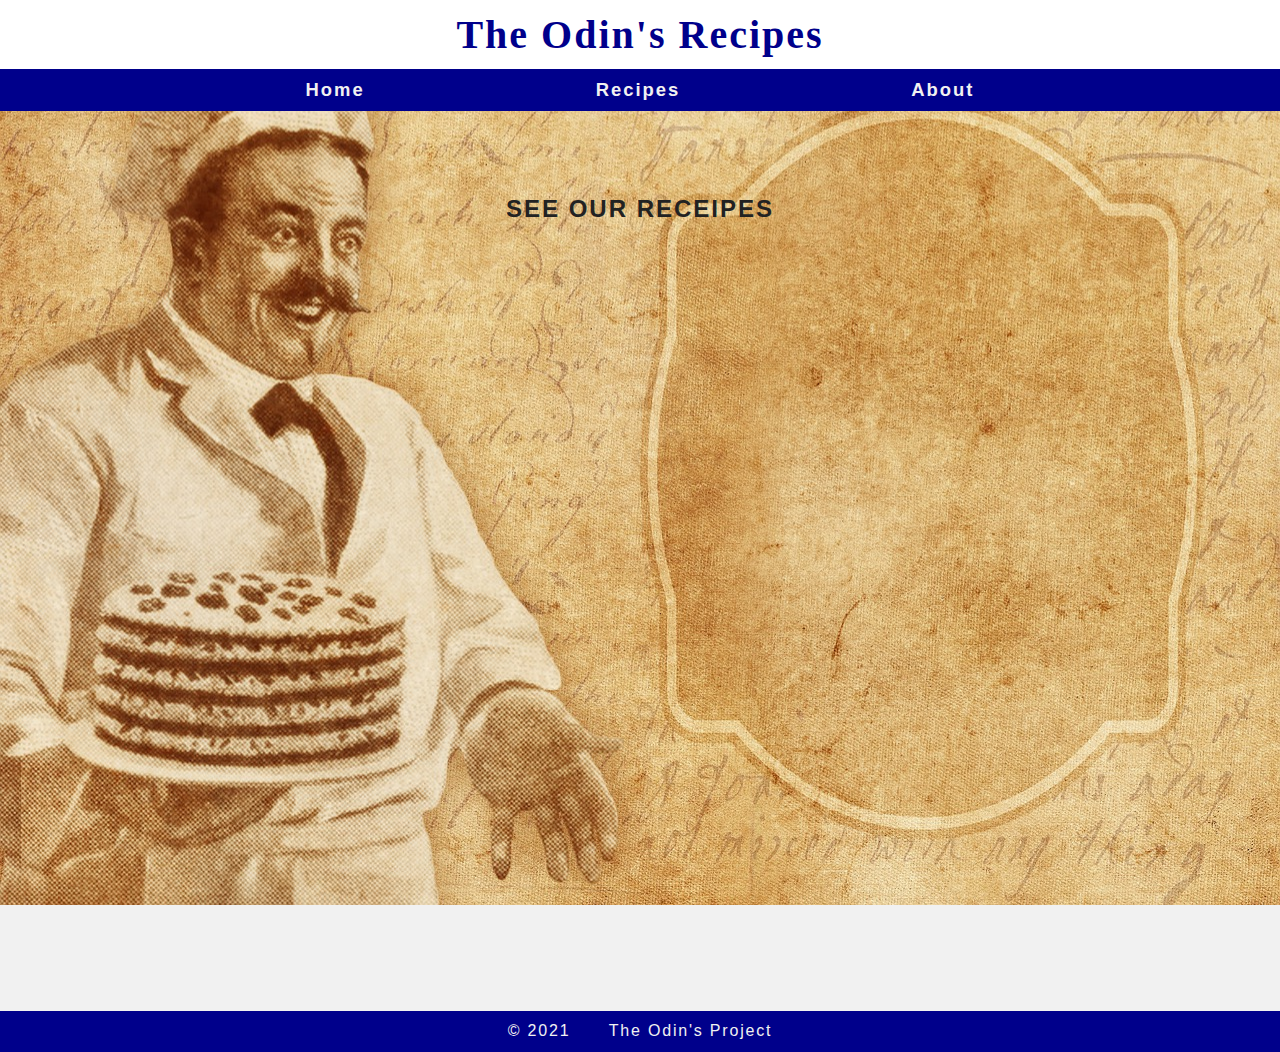
<file: index.html>
<!DOCTYPE html>
<html lang="en">
  <head>
    <meta charset="UTF-8" />
    <meta http-equiv="X-UA-Compatible" content="IE=edge" />
    <meta name="viewport" content="width=device-width, initial-scale=1.0" />
    <title>Home</title>
    <link rel="stylesheet" href="./styles.css" />
  </head>
  <body>
    <header>
      <h1>The Odin's Recipes</h1>
      <nav class="nav">
        <ul class="navLinks">
          <li><a href="#">home</a></li>
          <li><a href="./receipes.html">recipes</a></li>
          <li><a href="./about.html">about</a></li>
        </ul>
      </nav>
    </header>
    <main class="home">
      <div class="container">
        <a href="./receipes.html">see our receipes</a>
      </div>
    </main>
    <footer>
      <p>&COPY; 2021</p>
      <p>
        <a href="https://www.theodinproject.com" target="_blank"
          >The Odin's Project</a
        >
      </p>
    </footer>
  </body>
</html>
</file>
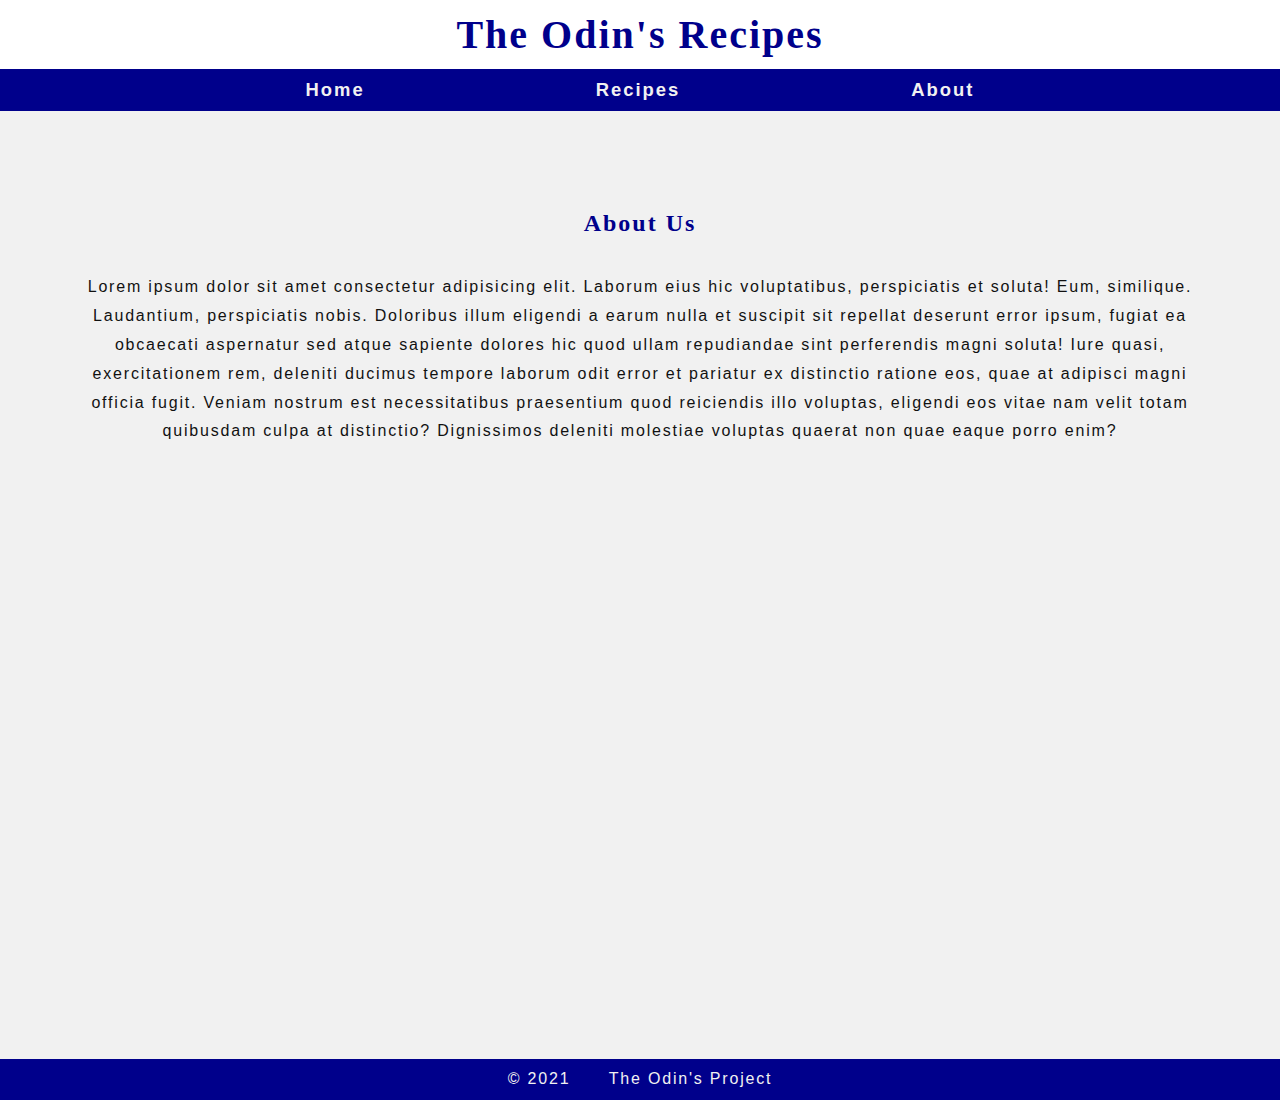
<file: about.html>
<!DOCTYPE html>
<html lang="en">
  <head>
    <meta charset="UTF-8" />
    <meta http-equiv="X-UA-Compatible" content="IE=edge" />
    <meta name="viewport" content="width=device-width, initial-scale=1.0" />
    <title>About Us</title>
    <link rel="stylesheet" href="./styles.css" />
  </head>
  <body>
    <header>
      <h1>The Odin's Recipes</h1>
      <nav class="nav">
        <ul class="navLinks">
          <li><a href="./index.html">home</a></li>
          <li><a href="./receipes.html">recipes</a></li>
          <li><a href="#">about</a></li>
        </ul>
      </nav>
    </header>
    <main>
      <div class="container about">
        <h2>about us</h2>
        <p>
          Lorem ipsum dolor sit amet consectetur adipisicing elit. Laborum eius
          hic voluptatibus, perspiciatis et soluta! Eum, similique. Laudantium,
          perspiciatis nobis. Doloribus illum eligendi a earum nulla et suscipit
          sit repellat deserunt error ipsum, fugiat ea obcaecati aspernatur sed
          atque sapiente dolores hic quod ullam repudiandae sint perferendis
          magni soluta! Iure quasi, exercitationem rem, deleniti ducimus tempore
          laborum odit error et pariatur ex distinctio ratione eos, quae at
          adipisci magni officia fugit. Veniam nostrum est necessitatibus
          praesentium quod reiciendis illo voluptas, eligendi eos vitae nam
          velit totam quibusdam culpa at distinctio? Dignissimos deleniti
          molestiae voluptas quaerat non quae eaque porro enim?
        </p>
      </div>
    </main>
    <footer>
      <p>&COPY; 2021</p>
      <p>
        <a href="https://www.theodinproject.com" target="_blank"
          >The Odin's Project</a
        >
      </p>
    </footer>
  </body>
</html>
</file>
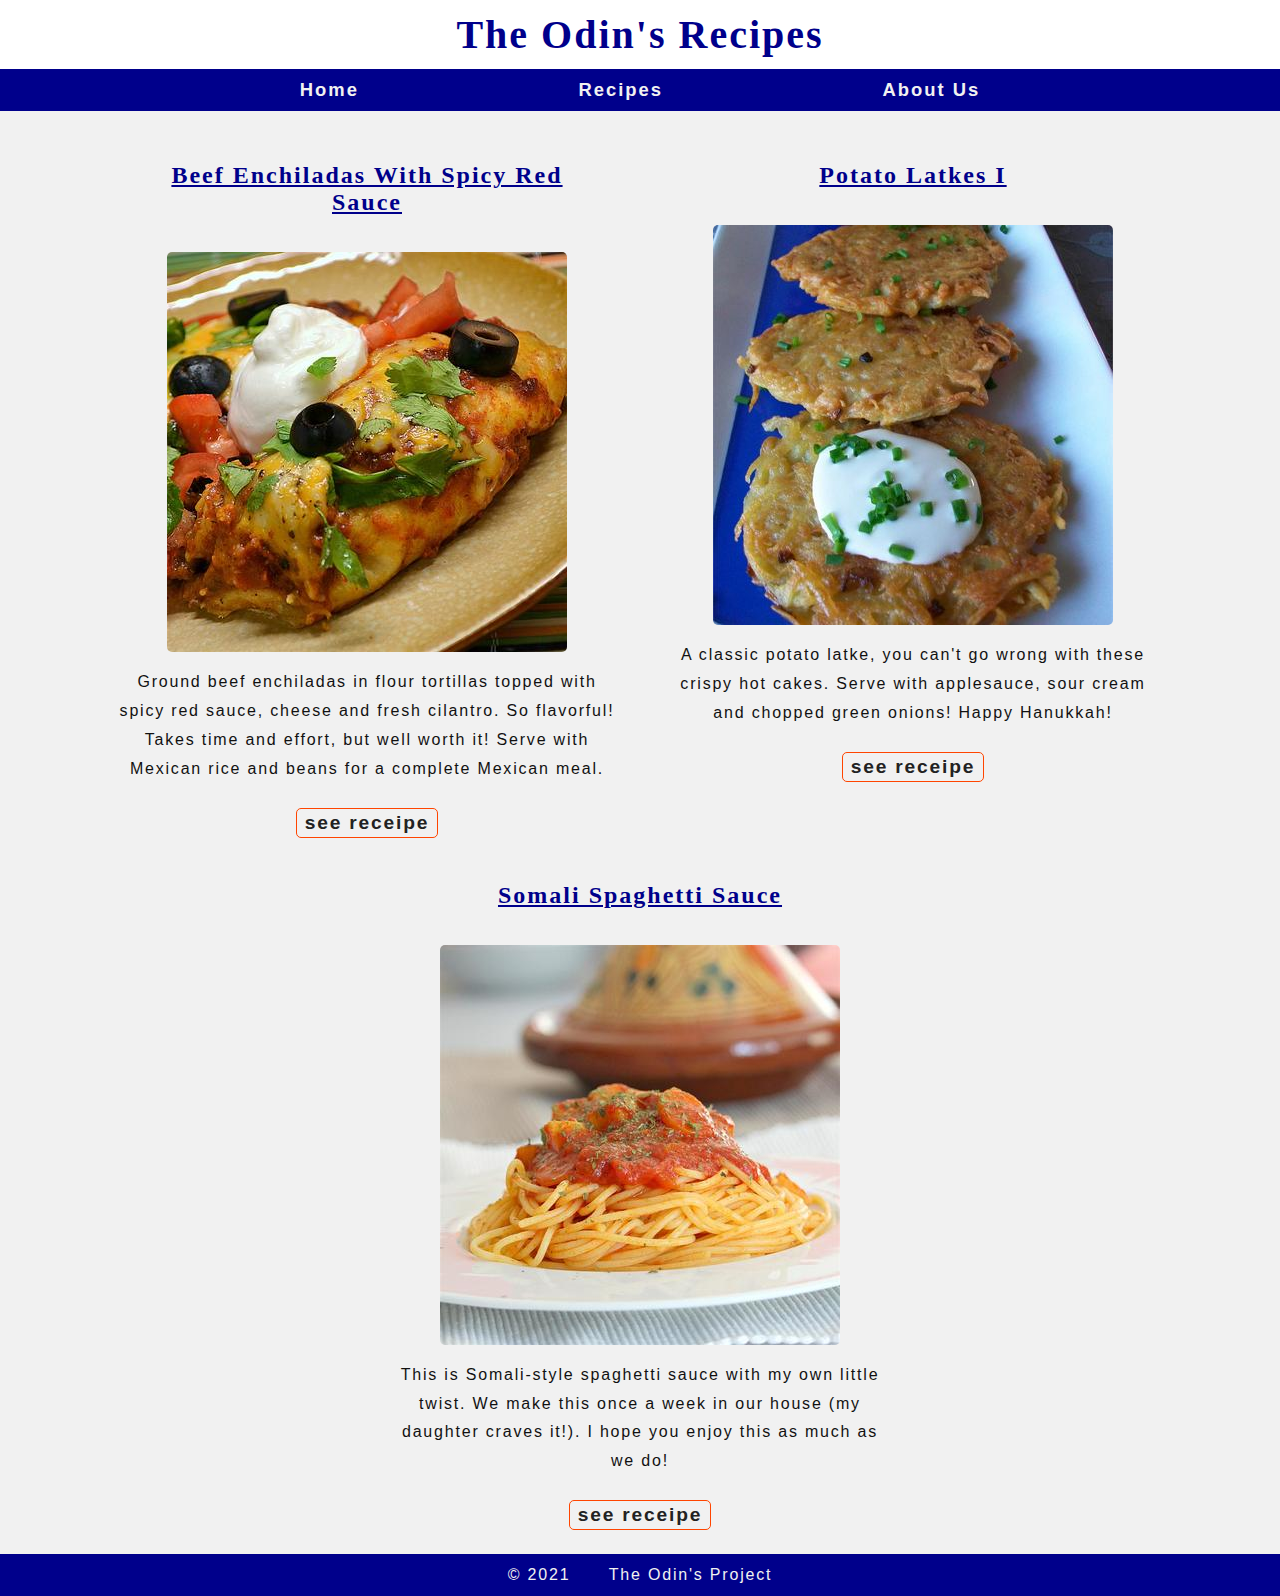
<file: receipes.html>
<!DOCTYPE html>
<html lang="en">
  <head>
    <meta charset="UTF-8" />
    <meta http-equiv="X-UA-Compatible" content="IE=edge" />
    <meta name="viewport" content="width=device-width, initial-scale=1.0" />
    <title>Receips</title>
    <link rel="stylesheet" href="./styles.css" />
  </head>
  <body>
    <header>
      <h1>The Odin's Recipes</h1>
      <nav class="nav">
        <ul class="navLinks">
          <li><a href="./index.html">home</a></li>
          <li><a href="#">recipes</a></li>
          <li><a href="./about.html">about us</a></li>
        </ul>
      </nav>
    </header>
    <main>
      <div class="container flex">
        <div class="receipe">
          <a href="./recipes/recipe1.html"
            ><h2>Beef Enchiladas with Spicy Red Sauce</h2></a
          >
          <img
            src="./recipes/recipe1.jpeg"
            alt="Beef Enchiladas with Spicy Red Sauce"
          />
          <p>
            Ground beef enchiladas in flour tortillas topped with spicy red
            sauce, cheese and fresh cilantro. So flavorful! Takes time and
            effort, but well worth it! Serve with Mexican rice and beans for a
            complete Mexican meal.
          </p>
          <a class="btn" href="./recipes/recipe1.html">see receipe</a>
        </div>
        <div class="receipe">
          <a href="./recipes/recipe2.html"><h2>Potato Latkes I</h2></a>
          <img src="./recipes/recipe2.jpeg" alt="Potato Latkes I" />
          <p>
            A classic potato latke, you can't go wrong with these crispy hot
            cakes. Serve with applesauce, sour cream and chopped green onions!
            Happy Hanukkah!
          </p>
          <a class="btn" href="./recipes/recipe2.html">see receipe</a>
        </div>
        <div class="receipe">
          <a href="./recipes/recipe3.html"><h2>Somali Spaghetti Sauce</h2></a>
          <img src="./recipes/recipe3.jpeg" alt="Somali Spaghetti Sauce" />
          <p>
            This is Somali-style spaghetti sauce with my own little twist. We
            make this once a week in our house (my daughter craves it!). I hope
            you enjoy this as much as we do!
          </p>
          <a class="btn" href="./recipes/recipe3.html">see receipe</a>
        </div>
      </div>
    </main>
    <footer>
      <p>&COPY; 2021</p>
      <p>
        <a href="https://www.theodinproject.com" target="_blank"
          >The Odin's Project</a
        >
      </p>
    </footer>
  </body>
</html>
</file>
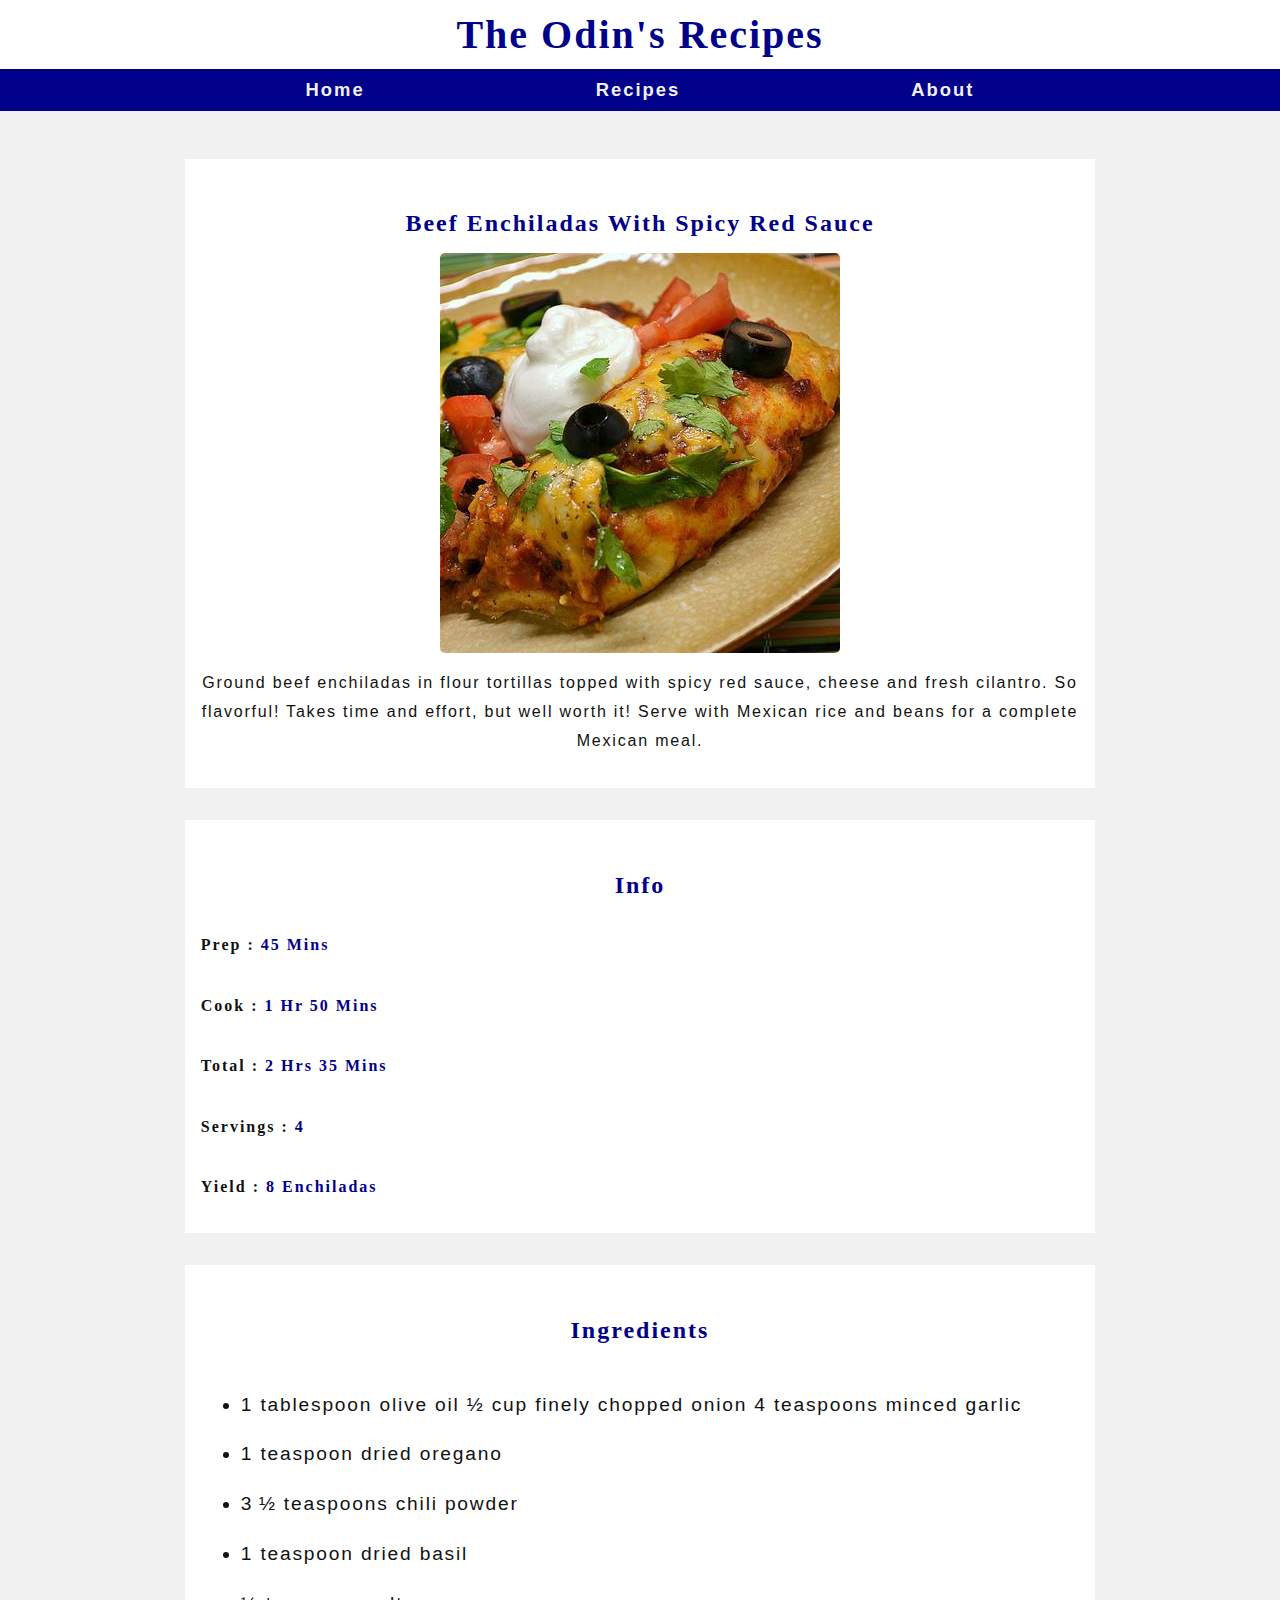
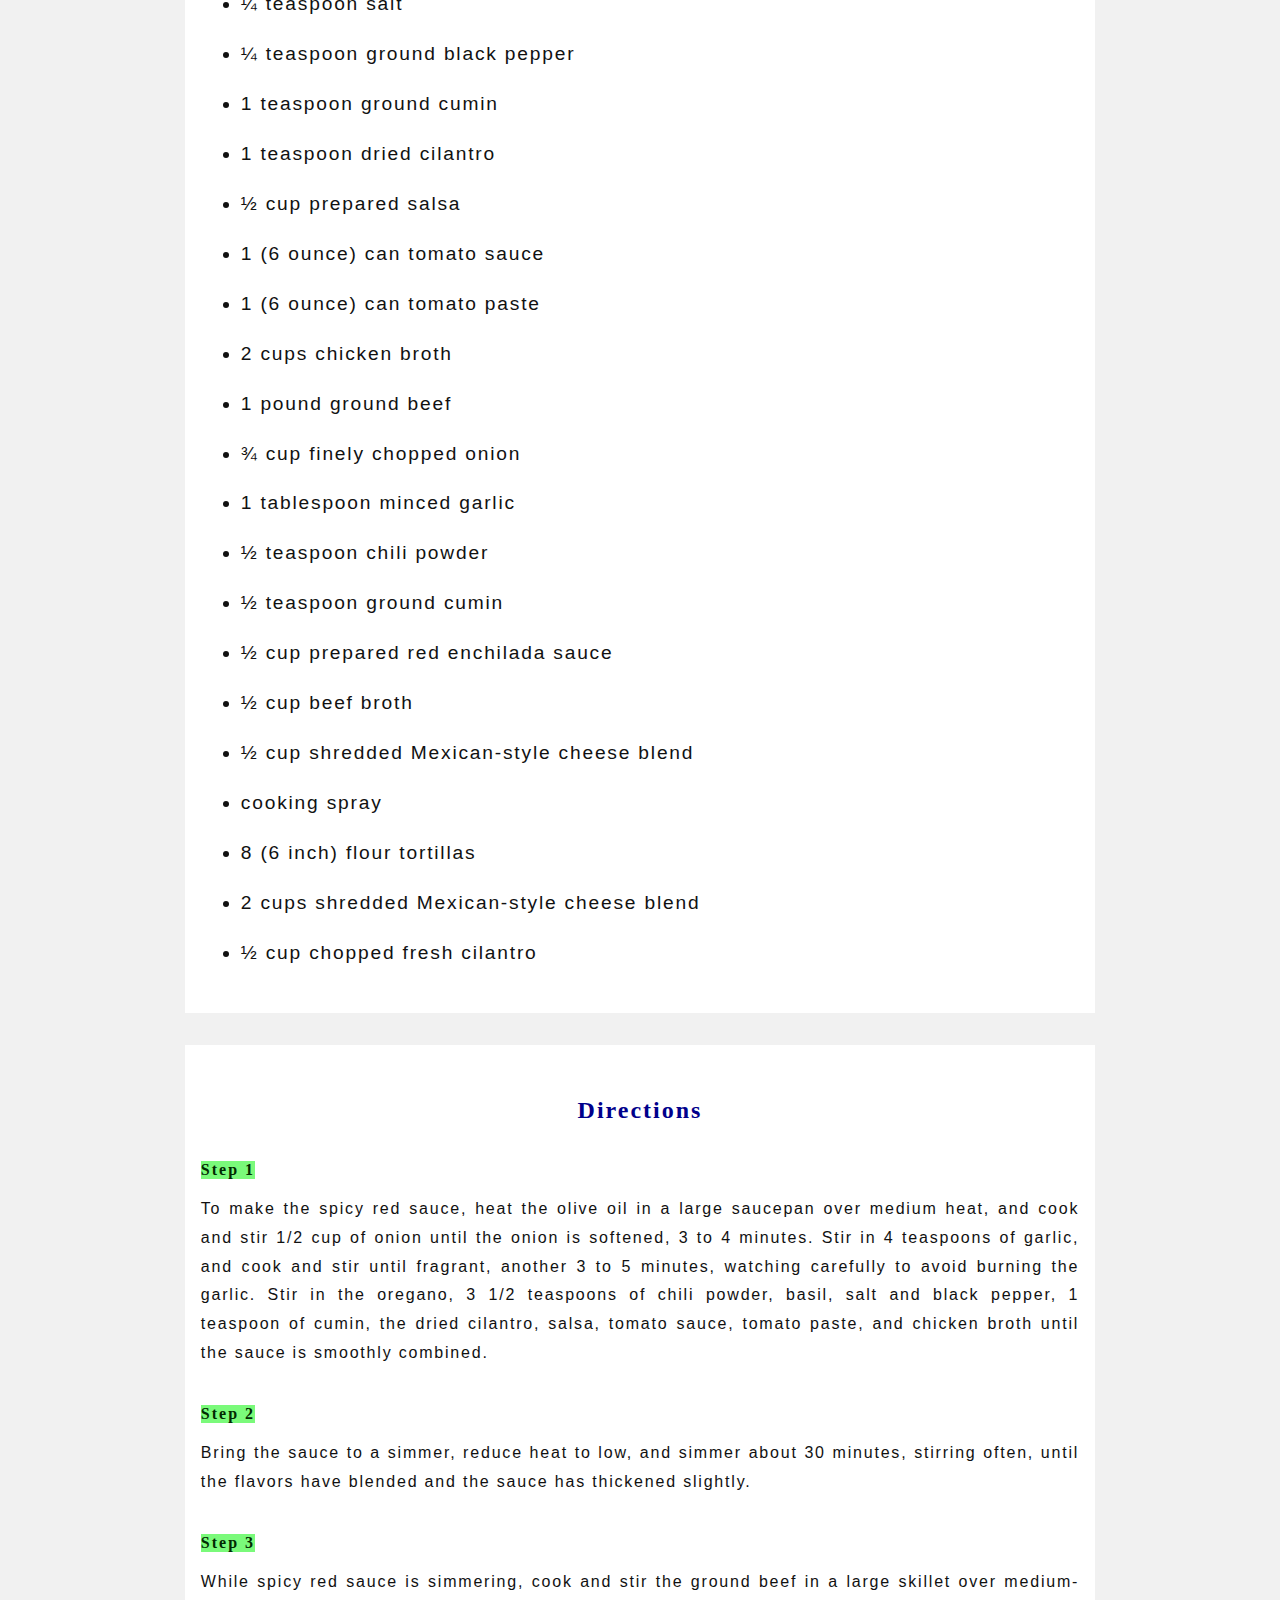
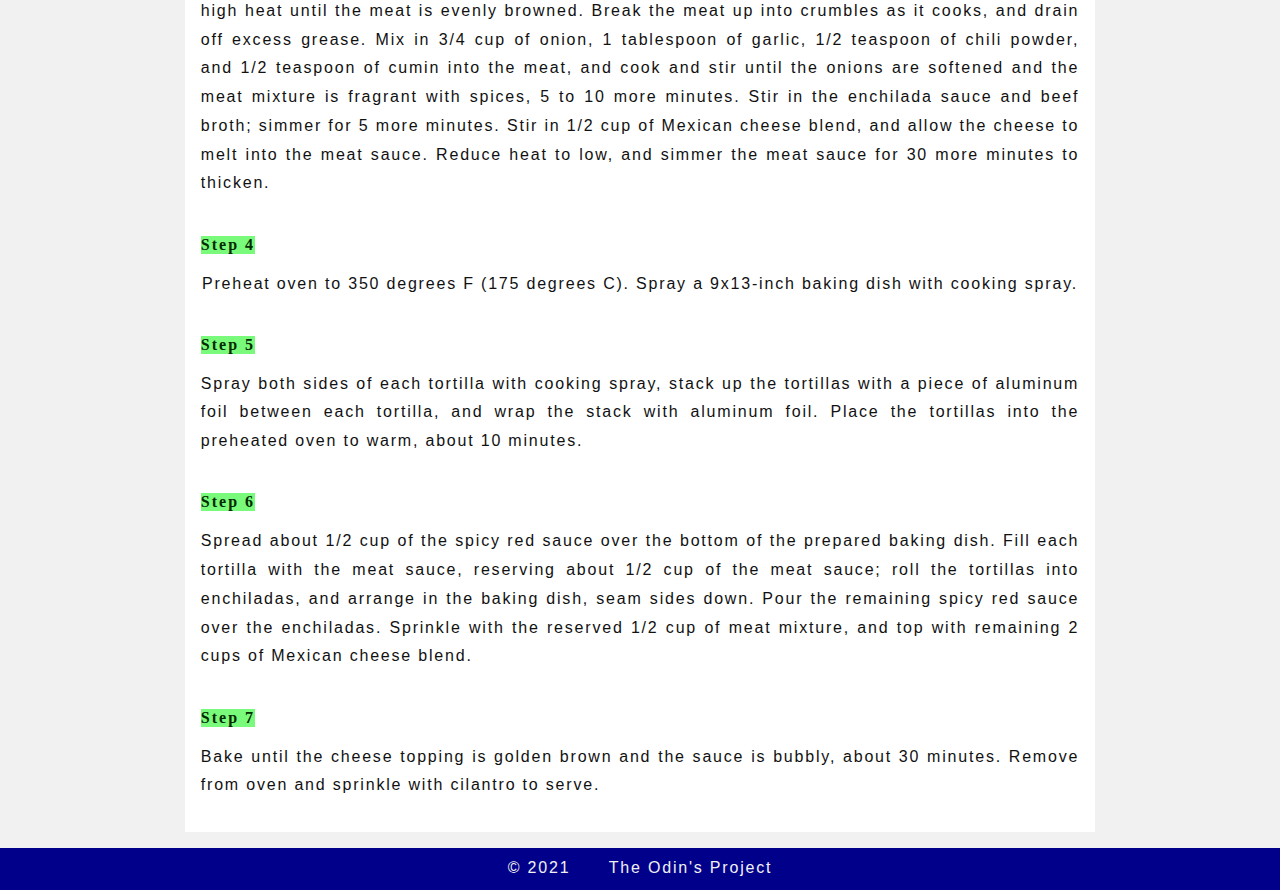
<file: recipes/recipe1.html>
<!DOCTYPE html>
<html lang="en">
  <head>
    <meta charset="UTF-8" />
    <meta http-equiv="X-UA-Compatible" content="IE=edge" />
    <meta name="viewport" content="width=device-width, initial-scale=1.0" />
    <title>Beef Enchiladas with Spicy Red Sauce</title>
    <link rel="stylesheet" href="../styles.css" />
  </head>
  <body>
    <header>
      <h1>The Odin's Recipes</h1>
      <nav class="nav">
        <ul class="navLinks">
          <li><a href="../index.html">home</a></li>
          <li><a href="../receipes.html">recipes</a></li>
          <li><a href="../about.html">about</a></li>
        </ul>
      </nav>
    </header>
    <main>
      <div class="container">
        <section class="description">
          <h2>Beef Enchiladas with Spicy Red Sauce</h2>
          <img
            src="./recipe1.jpeg"
            alt="Beef Enchiladas with Spicy Red Sauce"
          />
          <p>
            Ground beef enchiladas in flour tortillas topped with spicy red
            sauce, cheese and fresh cilantro. So flavorful! Takes time and
            effort, but well worth it! Serve with Mexican rice and beans for a
            complete Mexican meal.
          </p>
        </section>
        <section class="info">
          <h2>info</h2>
          <h4>prep : <span>45 mins</span></h4>
          <h4>cook : <span>1 hr 50 mins</span></h4>
          <h4>total : <span>2 hrs 35 mins</span></h4>
          <h4>Servings : <span>4</span></h4>
          <h4>yield : <span>8 enchiladas</span></h4>
        </section>
        <section class="ingredient">
          <h2>Ingredients</h2>
          <ul>
            <li>
              1 tablespoon olive oil ½ cup finely chopped onion 4 teaspoons
              minced garlic
            </li>
            <li>1 teaspoon dried oregano</li>
            <li>3 ½ teaspoons chili powder</li>
            <li>1 teaspoon dried basil</li>
            <li>¼ teaspoon salt</li>
            <li>¼ teaspoon ground black pepper</li>
            <li>1 teaspoon ground cumin</li>
            <li>1 teaspoon dried cilantro</li>
            <li>½ cup prepared salsa</li>
            <li>1 (6 ounce) can tomato sauce</li>
            <li>1 (6 ounce) can tomato paste</li>
            <li>2 cups chicken broth</li>
            <li>1 pound ground beef</li>
            <li>¾ cup finely chopped onion</li>
            <li>1 tablespoon minced garlic</li>
            <li>½ teaspoon chili powder</li>
            <li>½ teaspoon ground cumin</li>
            <li>½ cup prepared red enchilada sauce</li>
            <li>½ cup beef broth</li>
            <li>½ cup shredded Mexican-style cheese blend</li>
            <li>cooking spray</li>
            <li>8 (6 inch) flour tortillas</li>
            <li>2 cups shredded Mexican-style cheese blend</li>
            <li>½ cup chopped fresh cilantro</li>
          </ul>
        </section>
        <section class="directions">
          <h2>Directions</h2>
          <h4>step 1</h4>
          <p class="step">
            To make the spicy red sauce, heat the olive oil in a large saucepan
            over medium heat, and cook and stir 1/2 cup of onion until the onion
            is softened, 3 to 4 minutes. Stir in 4 teaspoons of garlic, and cook
            and stir until fragrant, another 3 to 5 minutes, watching carefully
            to avoid burning the garlic. Stir in the oregano, 3 1/2 teaspoons of
            chili powder, basil, salt and black pepper, 1 teaspoon of cumin, the
            dried cilantro, salsa, tomato sauce, tomato paste, and chicken broth
            until the sauce is smoothly combined.
          </p>
          <h4>step 2</h4>
          <p class="step">
            Bring the sauce to a simmer, reduce heat to low, and simmer about 30
            minutes, stirring often, until the flavors have blended and the
            sauce has thickened slightly.
          </p>
          <h4>step 3</h4>
          <p class="step">
            While spicy red sauce is simmering, cook and stir the ground beef in
            a large skillet over medium-high heat until the meat is evenly
            browned. Break the meat up into crumbles as it cooks, and drain off
            excess grease. Mix in 3/4 cup of onion, 1 tablespoon of garlic, 1/2
            teaspoon of chili powder, and 1/2 teaspoon of cumin into the meat,
            and cook and stir until the onions are softened and the meat mixture
            is fragrant with spices, 5 to 10 more minutes. Stir in the enchilada
            sauce and beef broth; simmer for 5 more minutes. Stir in 1/2 cup of
            Mexican cheese blend, and allow the cheese to melt into the meat
            sauce. Reduce heat to low, and simmer the meat sauce for 30 more
            minutes to thicken.
          </p>
          <h4>step 4</h4>
          <p class="step">
            Preheat oven to 350 degrees F (175 degrees C). Spray a 9x13-inch
            baking dish with cooking spray.
          </p>
          <h4>step 5</h4>
          <p class="step">
            Spray both sides of each tortilla with cooking spray, stack up the
            tortillas with a piece of aluminum foil between each tortilla, and
            wrap the stack with aluminum foil. Place the tortillas into the
            preheated oven to warm, about 10 minutes.
          </p>
          <h4>step 6</h4>
          <p class="step">
            Spread about 1/2 cup of the spicy red sauce over the bottom of the
            prepared baking dish. Fill each tortilla with the meat sauce,
            reserving about 1/2 cup of the meat sauce; roll the tortillas into
            enchiladas, and arrange in the baking dish, seam sides down. Pour
            the remaining spicy red sauce over the enchiladas. Sprinkle with the
            reserved 1/2 cup of meat mixture, and top with remaining 2 cups of
            Mexican cheese blend.
          </p>
          <h4>step 7</h4>
          <p class="step">
            Bake until the cheese topping is golden brown and the sauce is
            bubbly, about 30 minutes. Remove from oven and sprinkle with
            cilantro to serve.
          </p>
        </section>
      </div>
    </main>
    <footer>
      <p>&COPY; 2021</p>
      <p>
        <a href="https://www.theodinproject.com" target="_blank"
          >The Odin's Project</a
        >
      </p>
    </footer>
  </body>
</html>
</file>
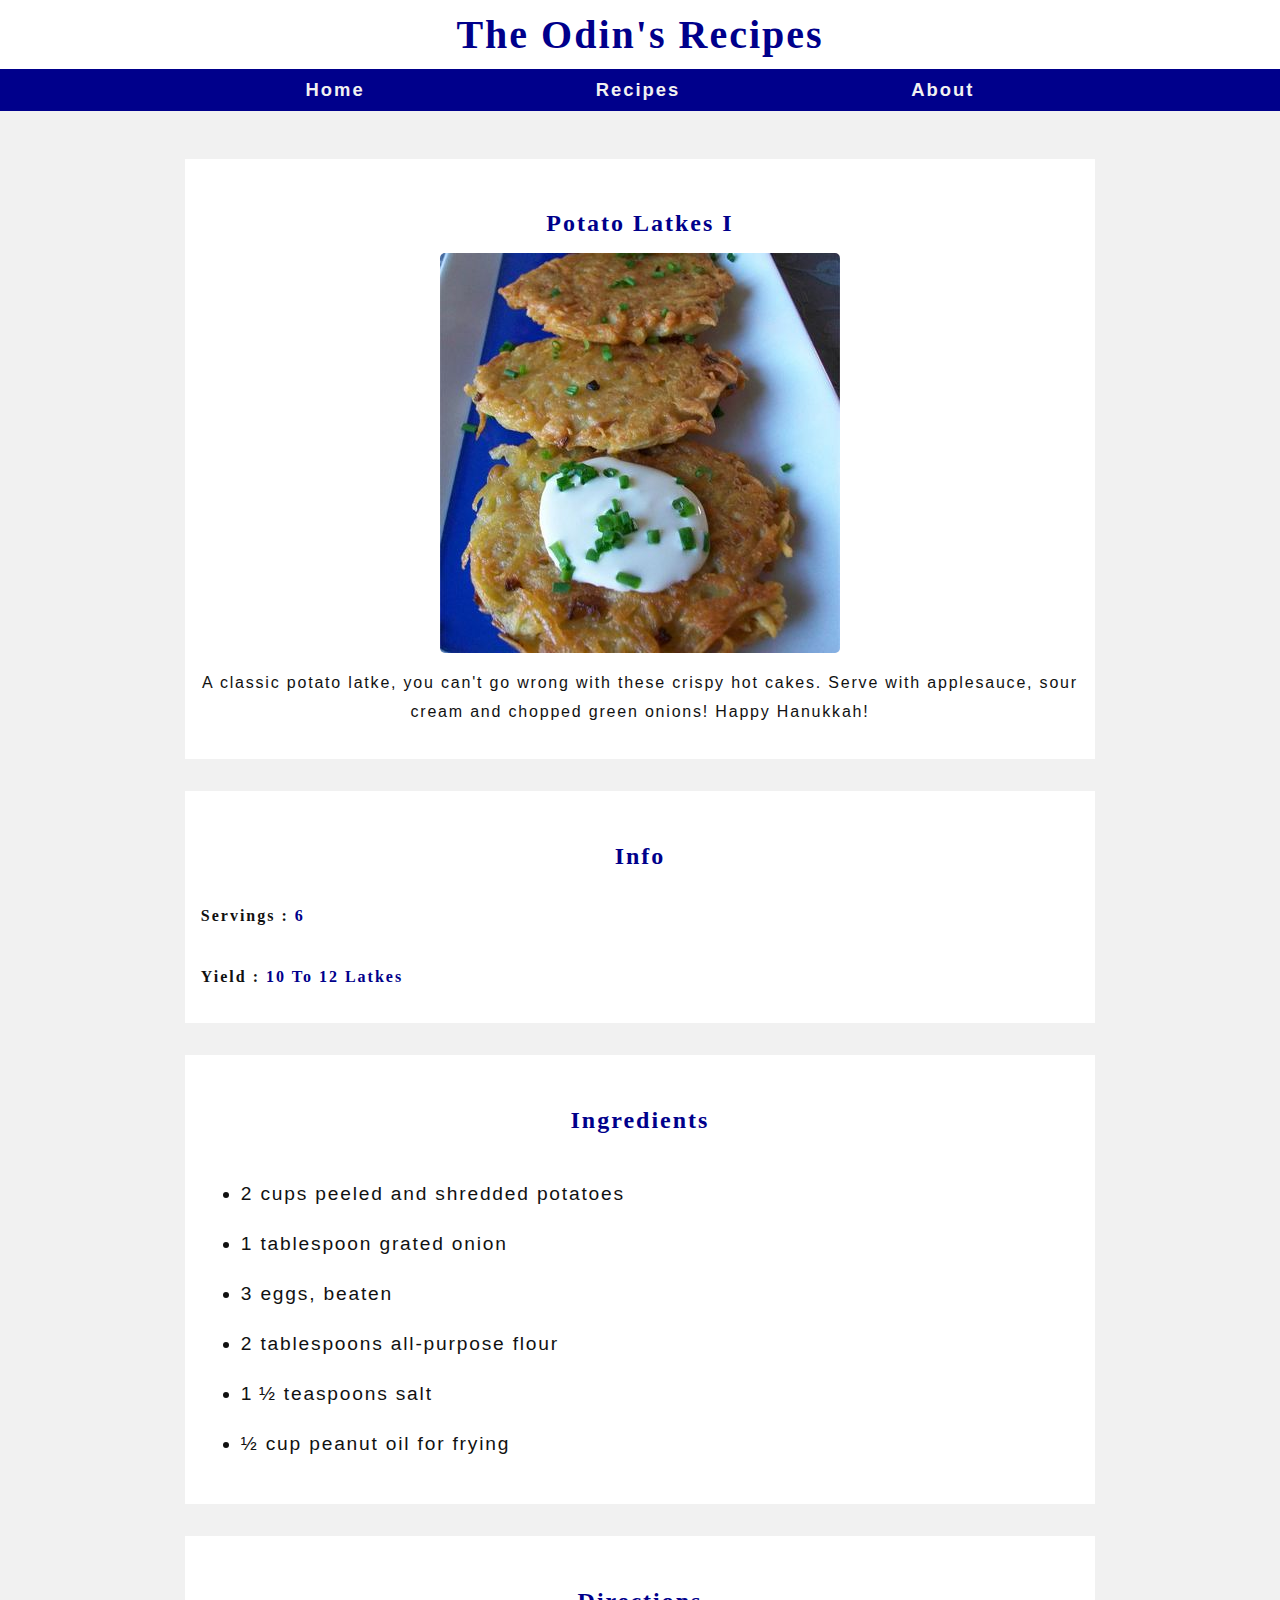
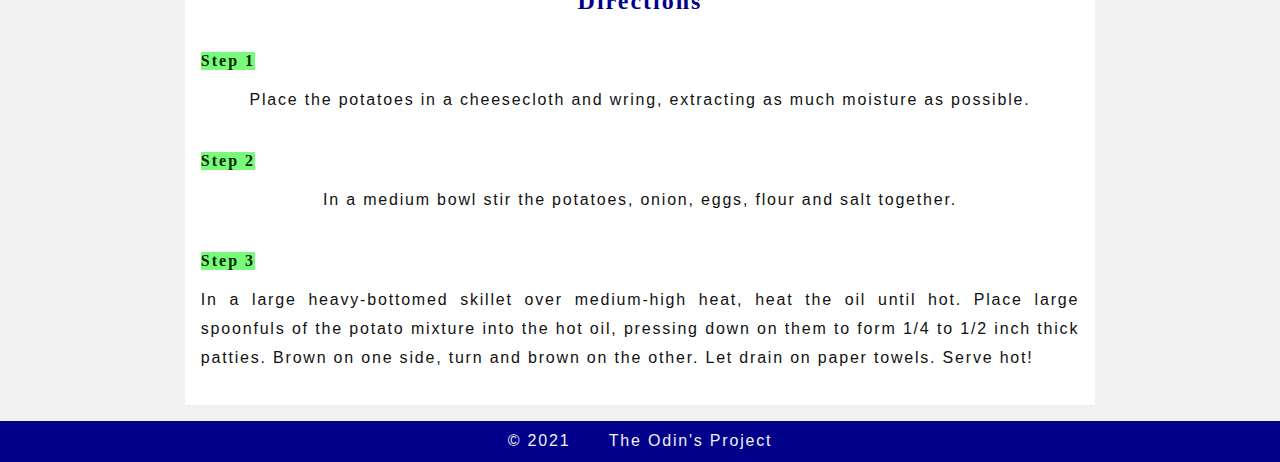
<file: recipes/recipe2.html>
<!DOCTYPE html>
<html lang="en">
  <head>
    <meta charset="UTF-8" />
    <meta http-equiv="X-UA-Compatible" content="IE=edge" />
    <meta name="viewport" content="width=device-width, initial-scale=1.0" />
    <title>Potato Latkes I</title>
    <link rel="stylesheet" href="../styles.css" />
  </head>
  <body>
    <header>
      <h1>The Odin's Recipes</h1>
      <nav class="nav">
        <ul class="navLinks">
          <li><a href="../index.html">home</a></li>
          <li><a href="../receipes.html">recipes</a></li>
          <li><a href="../about.html">about</a></li>
        </ul>
      </nav>
    </header>
    <main>
      <div class="container">
        <section class="description">
          <h2>Potato Latkes I</h2>
          <img src="./recipe2.jpeg" alt="Potato Latkes I" />
          <p>
            A classic potato latke, you can't go wrong with these crispy hot
            cakes. Serve with applesauce, sour cream and chopped green onions!
            Happy Hanukkah!
          </p>
        </section>
        <section class="info">
          <h2>info</h2>
          <h4>Servings : <span>6</span></h4>
          <h4>yield : <span>10 to 12 latkes</span></h4>
        </section>
        <section class="ingredient">
          <h2>Ingredients</h2>
          <ul>
            <li>2 cups peeled and shredded potatoes</li>
            <li>1 tablespoon grated onion</li>
            <li>3 eggs, beaten</li>
            <li>2 tablespoons all-purpose flour</li>
            <li>1 ½ teaspoons salt</li>
            <li>½ cup peanut oil for frying</li>
          </ul>
        </section>
        <section class="directions">
          <h2>Directions</h2>
          <h4>step 1</h4>
          <p class="step">
            Place the potatoes in a cheesecloth and wring, extracting as much
            moisture as possible.
          </p>
          <h4>step 2</h4>
          <p class="step">
            In a medium bowl stir the potatoes, onion, eggs, flour and salt
            together.
          </p>
          <h4>step 3</h4>
          <p class="step">
            In a large heavy-bottomed skillet over medium-high heat, heat the
            oil until hot. Place large spoonfuls of the potato mixture into the
            hot oil, pressing down on them to form 1/4 to 1/2 inch thick
            patties. Brown on one side, turn and brown on the other. Let drain
            on paper towels. Serve hot!
          </p>
        </section>
      </div>
    </main>
    <footer>
      <p>&COPY; 2021</p>
      <p>
        <a href="https://www.theodinproject.com" target="_blank"
          >The Odin's Project</a
        >
      </p>
    </footer>
  </body>
</html>
</file>
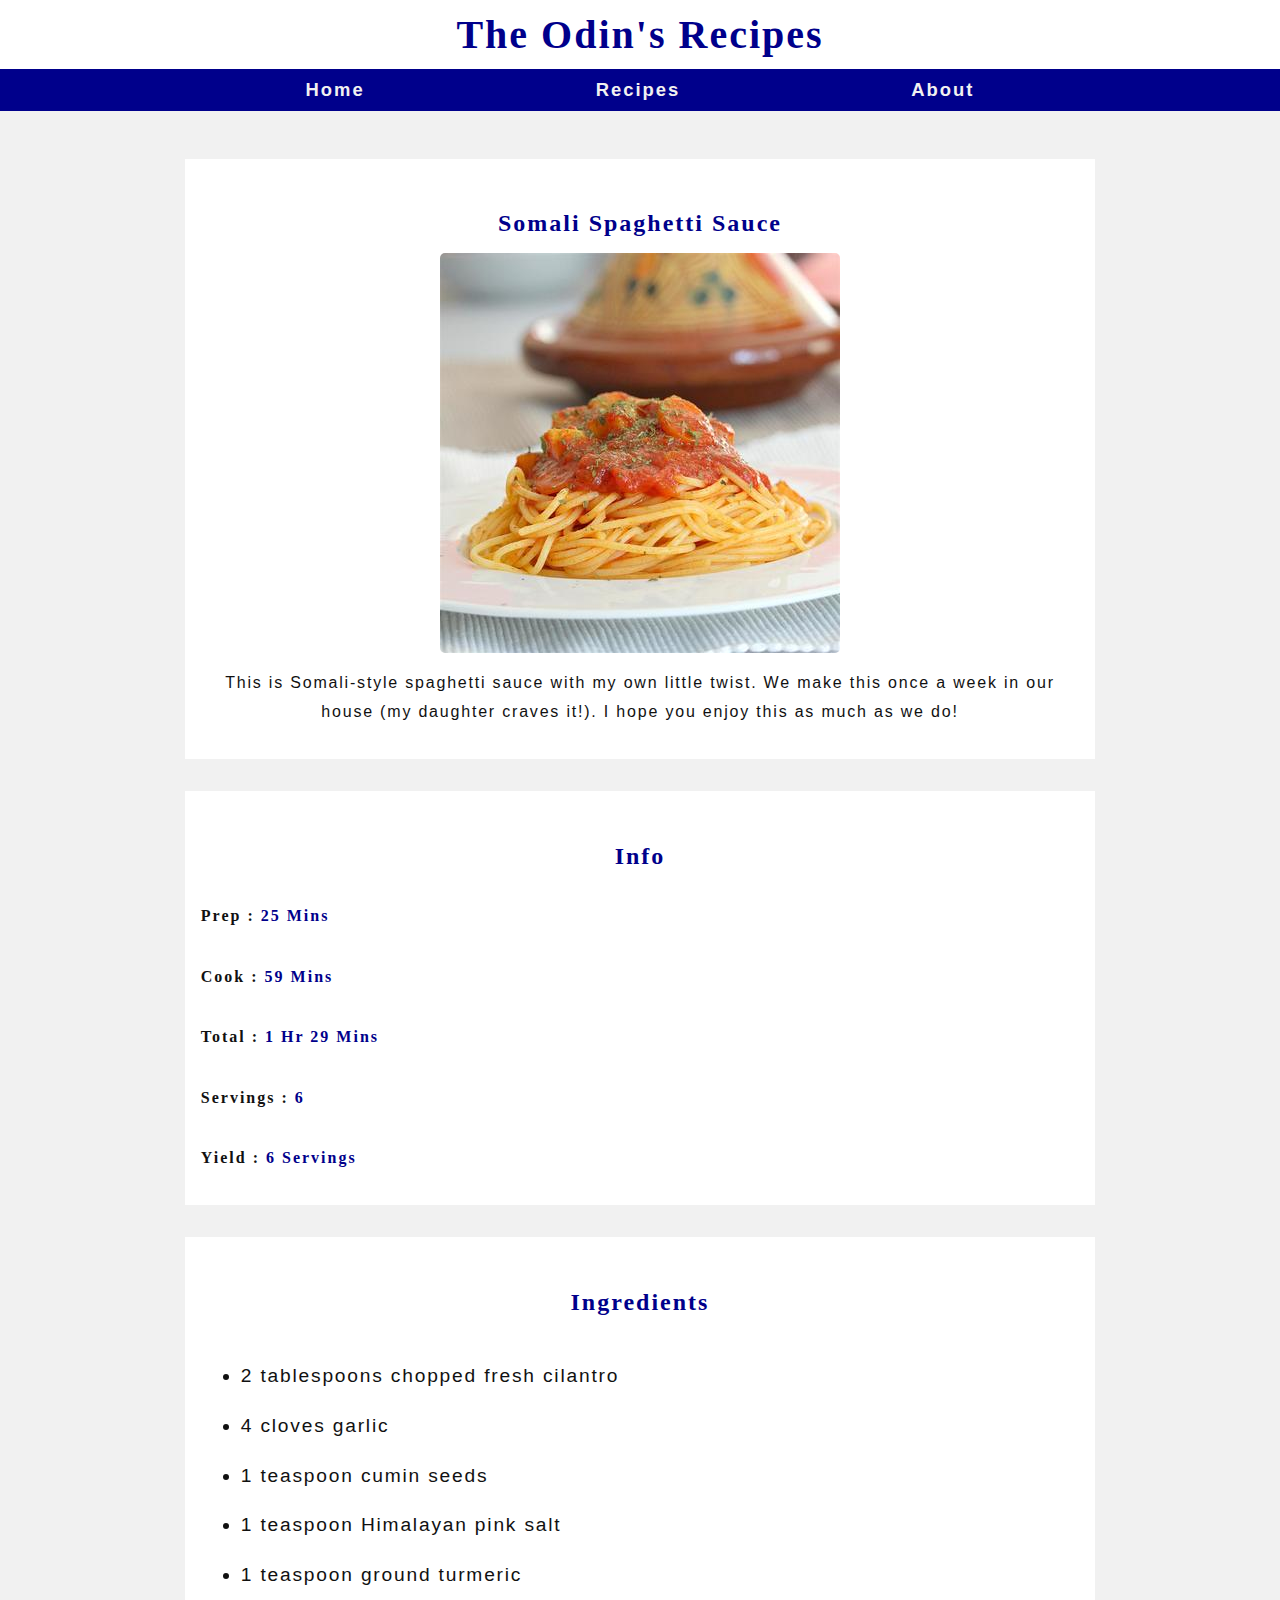
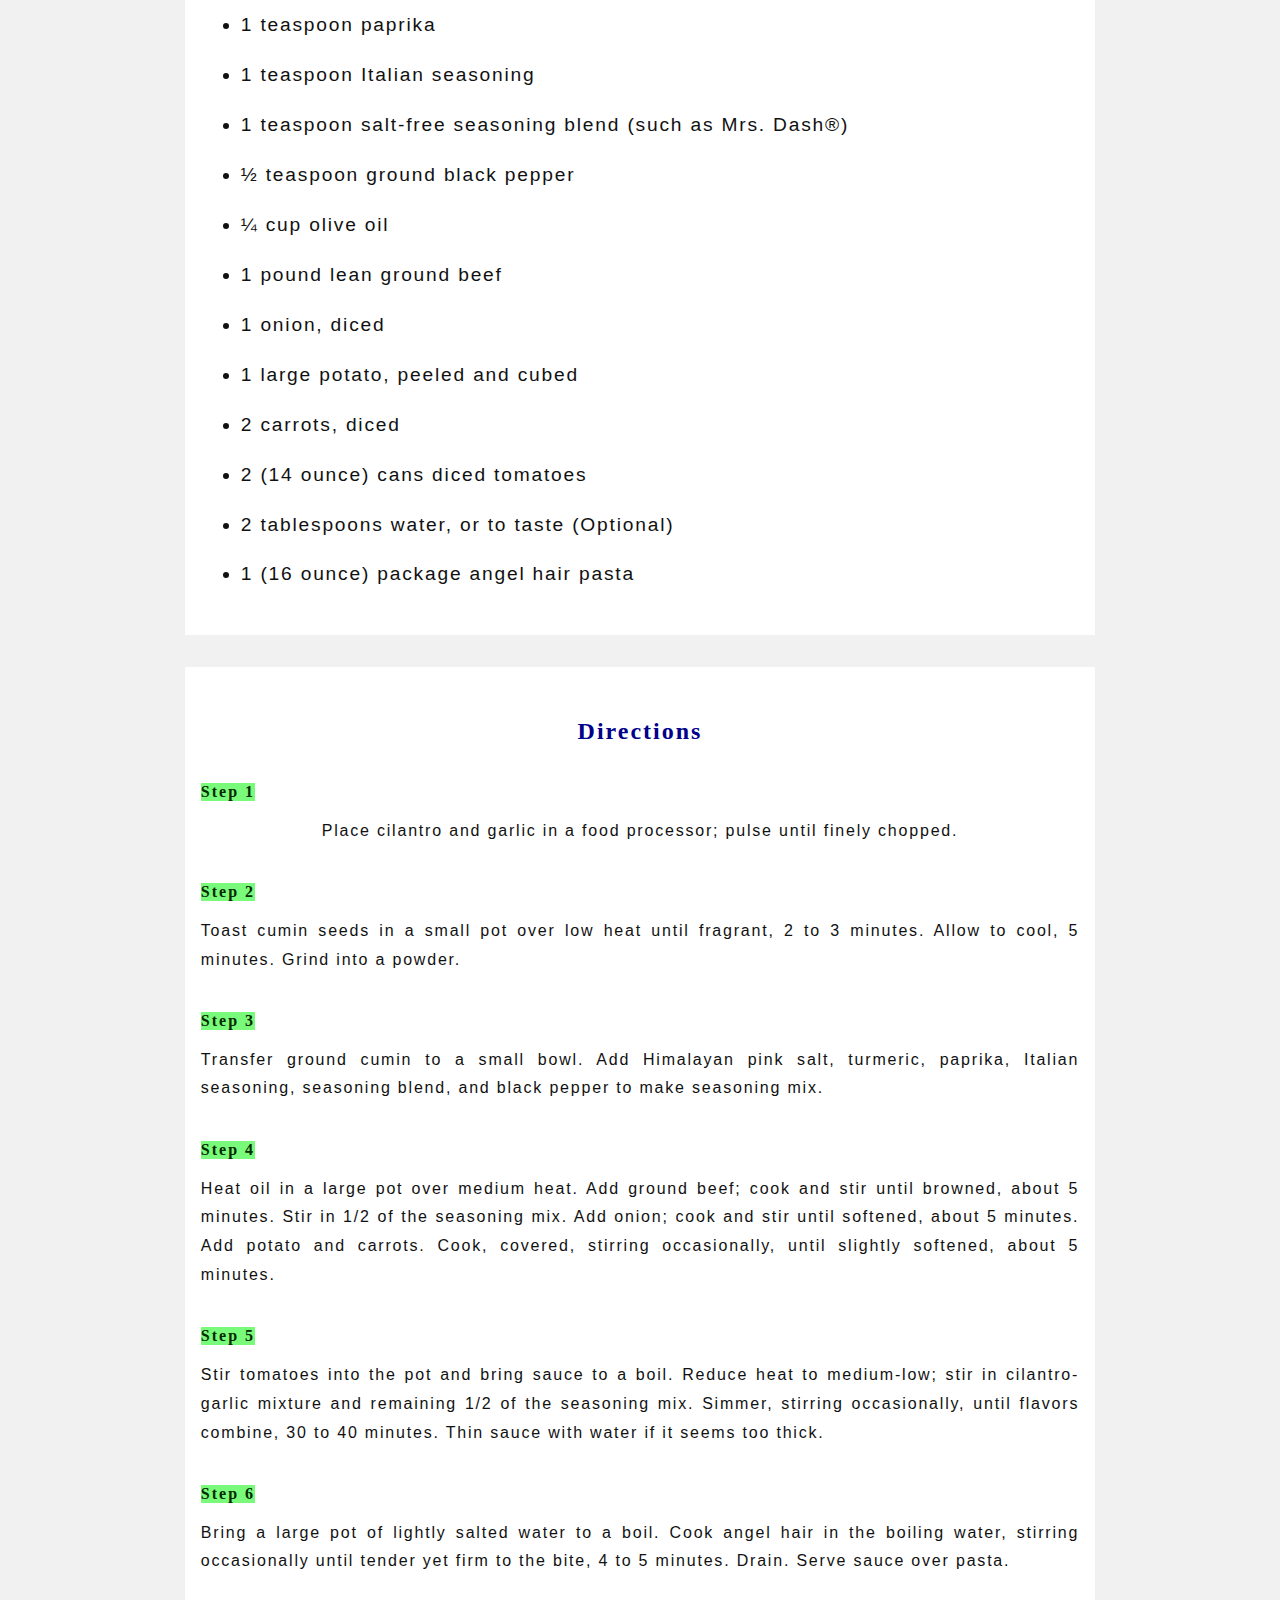
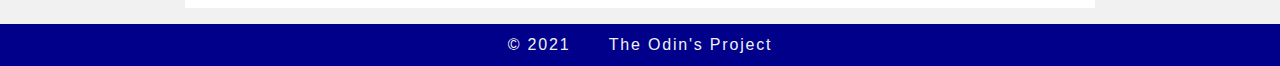
<file: recipes/recipe3.html>
<!DOCTYPE html>
<html lang="en">
  <head>
    <meta charset="UTF-8" />
    <meta http-equiv="X-UA-Compatible" content="IE=edge" />
    <meta name="viewport" content="width=device-width, initial-scale=1.0" />
    <title>Somali Spaghetti Sauce</title>
    <link rel="stylesheet" href="../styles.css" />
  </head>
  <body>
    <header>
      <h1>The Odin's Recipes</h1>
      <nav class="nav">
        <ul class="navLinks">
          <li><a href="../index.html">home</a></li>
          <li><a href="../receipes.html">recipes</a></li>
          <li><a href="../about.html">about</a></li>
        </ul>
      </nav>
    </header>
    <main>
      <div class="container">
        <section class="description">
          <h2>Somali Spaghetti Sauce</h2>
          <img src="./recipe3.jpeg" alt="Somali Spaghetti Sauce" />
          <p>
            This is Somali-style spaghetti sauce with my own little twist. We
            make this once a week in our house (my daughter craves it!). I hope
            you enjoy this as much as we do!
          </p>
        </section>
        <section class="info">
          <h2>info</h2>
          <h4>prep : <span>25 mins</span></h4>
          <h4>cook : <span>59 mins</span></h4>
          <h4>total : <span>1 hr 29 mins</span></h4>
          <h4>Servings : <span>6</span></h4>
          <h4>yield : <span>6 servings</span></h4>
        </section>
        <section class="ingredient">
          <h2>Ingredients</h2>
          <ul>
            <li>2 tablespoons chopped fresh cilantro</li>
            <li>4 cloves garlic</li>
            <li>1 teaspoon cumin seeds</li>
            <li>1 teaspoon Himalayan pink salt</li>
            <li>1 teaspoon ground turmeric</li>
            <li>1 teaspoon paprika</li>
            <li>1 teaspoon Italian seasoning</li>
            <li>1 teaspoon salt-free seasoning blend (such as Mrs. Dash®)</li>
            <li>½ teaspoon ground black pepper</li>
            <li>¼ cup olive oil</li>
            <li>1 pound lean ground beef</li>
            <li>1 onion, diced</li>
            <li>1 large potato, peeled and cubed</li>
            <li>2 carrots, diced</li>
            <li>2 (14 ounce) cans diced tomatoes</li>
            <li>2 tablespoons water, or to taste (Optional)</li>
            <li>1 (16 ounce) package angel hair pasta</li>
          </ul>
        </section>
        <section class="directions">
          <h2>Directions</h2>
          <h4>step 1</h4>
          <p class="step">
            Place cilantro and garlic in a food processor; pulse until finely
            chopped.
          </p>
          <h4>step 2</h4>
          <p class="step">
            Toast cumin seeds in a small pot over low heat until fragrant, 2 to
            3 minutes. Allow to cool, 5 minutes. Grind into a powder.
          </p>
          <h4>step 3</h4>
          <p class="step">
            Transfer ground cumin to a small bowl. Add Himalayan pink salt,
            turmeric, paprika, Italian seasoning, seasoning blend, and black
            pepper to make seasoning mix.
          </p>
          <h4>step 4</h4>
          <p class="step">
            Heat oil in a large pot over medium heat. Add ground beef; cook and
            stir until browned, about 5 minutes. Stir in 1/2 of the seasoning
            mix. Add onion; cook and stir until softened, about 5 minutes. Add
            potato and carrots. Cook, covered, stirring occasionally, until
            slightly softened, about 5 minutes.
          </p>
          <h4>step 5</h4>
          <p class="step">
            Stir tomatoes into the pot and bring sauce to a boil. Reduce heat to
            medium-low; stir in cilantro-garlic mixture and remaining 1/2 of the
            seasoning mix. Simmer, stirring occasionally, until flavors combine,
            30 to 40 minutes. Thin sauce with water if it seems too thick.
          </p>
          <h4>step 6</h4>
          <p class="step">
            Bring a large pot of lightly salted water to a boil. Cook angel hair
            in the boiling water, stirring occasionally until tender yet firm to
            the bite, 4 to 5 minutes. Drain. Serve sauce over pasta.
          </p>
        </section>
      </div>
    </main>
    <footer>
      <p>&COPY; 2021</p>
      <p>
        <a href="https://www.theodinproject.com" target="_blank"
          >The Odin's Project</a
        >
      </p>
    </footer>
  </body>
</html>
</file>
<file: styles.css>
*,
::after,
::before {
  box-sizing: border-box;
}

body {
  margin: 0%;
  background-color: #f1f1f1;
  text-align: center;
  color: #111;
  transition: all 0.4s linear;
  letter-spacing: 1.8px;
  font-size: 100%;
  font-family: Verdana, Geneva, Tahoma, sans-serif;
}

a {
  text-decoration: none;
  transition: all 0.4s linear;
}

h1,
h2,
h3,
h4,
h5,
h6 {
  font-family: Georgia, 'Times New Roman', Times, serif;
  letter-spacing: 2px;
  transition: all 0.4s linear;
  text-transform: capitalize;
  width: 100%;
}

main {
  min-height: 100vh;
  margin: 0;
}
main.home {
  background-image: url(./bcg.jpg);
  background-size: cover;
  background-repeat: space;
  background-attachment: fixed;
}
.home a {
  display: block;
  font-size: 150%;
  font-weight: 700;
  margin: 4rem auto;
  color: #222;
  text-transform: uppercase;
  letter-spacing: 2px;
  padding: 0.3rem;
  text-decoration: none;
  width: max-content;
}
.home a:hover {
  color: darkblue;
}
/* container */
.container {
  margin: 0 auto;
  padding: 1rem;
  max-width: 1170px;
}
.container.flex {
  display: flex;
  flex-wrap: wrap;
  justify-content: space-evenly;
}

/* header */
header {
  display: flex;
  flex-direction: column;
  background-color: #fff;
}

header h1 {
  color: darkblue;
  font-size: 250%;
  padding: 0.7rem;
  margin: 0%;
}

/* footer */
footer {
  display: flex;
  justify-content: center;
  background-color: darkblue;
  padding: 0.2rem;
}
footer p {
  padding: 0.2em;
  margin: 0 1rem;
  color: #f1f1f1;
}
footer a {
  color: #f1f1f1;
}
footer a:hover {
  text-decoration: underline;
}

/* nav */
.nav {
  background-color: darkblue;
}
.nav ul {
  list-style: none;
  padding: 0%;
  margin: 0 auto;
  display: flex;
  flex-wrap: wrap;
  justify-content: space-evenly;
  max-width: 900px;
  background-color: transparent;
}

.nav li {
  flex: 1 0 auto;
  font-size: 115%;
  font-weight: 600;
}

.nav a {
  display: block;
  text-decoration: none;
  padding: 0.6rem 0.8rem;
  text-align: center;
  color: #f1f1f1;
  text-transform: capitalize;
  letter-spacing: 2px;
}
.nav a:hover {
  background-color: rgb(2, 2, 68);
}

/* receipe */
.receipe {
  flex: 1 1 400px;
  max-width: 500px;
  display: flex;
  flex-direction: column;
}
.receipe h2 {
  color: darkblue;
  background-color: transparent;
  text-decoration: underline;
  padding: 1rem;
}

.receipe h2:hover {
  color: rgb(1, 1, 56);
}
.receipe img {
  margin: 0 auto;
}

a.btn {
  display: block;
  padding: 0.2rem 0.5rem;
  width: max-content;
  margin: 0.5rem auto;
  border: 1px solid orangered;
  border-radius: 5px;
  color: #222;
  background-color: transparent;
  font-size: 120%;
  font-weight: 600;
}

a.btn:hover {
  background-color: orangered;
  color: #f1f1f1;
}

p {
  line-height: 1.8;
}

img {
  display: block;
  max-width: 400px;
  border-radius: 5px;
}

/* about  */
.container.about {
  margin: 3rem auto;
}
.container.about h2,
section h2 {
  color: darkblue;
  padding: 1rem;
}

/* section */
section {
  margin: 2rem auto 0;
  max-width: 80%;
  background-color: #fff;
  padding: 1rem;
  display: flex;
  flex-direction: column;
  justify-content: center;
  align-items: center;
}

@media screen and (max-width: 1170px) {
  section {
    max-width: 100%;
  }
}

section span {
  color: darkblue;
}

section h2 {
  margin-bottom: 0%;
}
section h4 {
  text-align: left;
  width: 100%;
}
section.ingredient ul {
  width: 100%;
  text-align: left;
  line-height: 2.6;
  font-size: 120%;
}
section.directions h4 {
  color: rgb(1, 42, 1);
  width: max-content;
  margin-bottom: 0%;
  background-color: rgb(122, 250, 122);
  align-self: flex-start;
}

p.step {
  text-align: justify;
}
</file>
